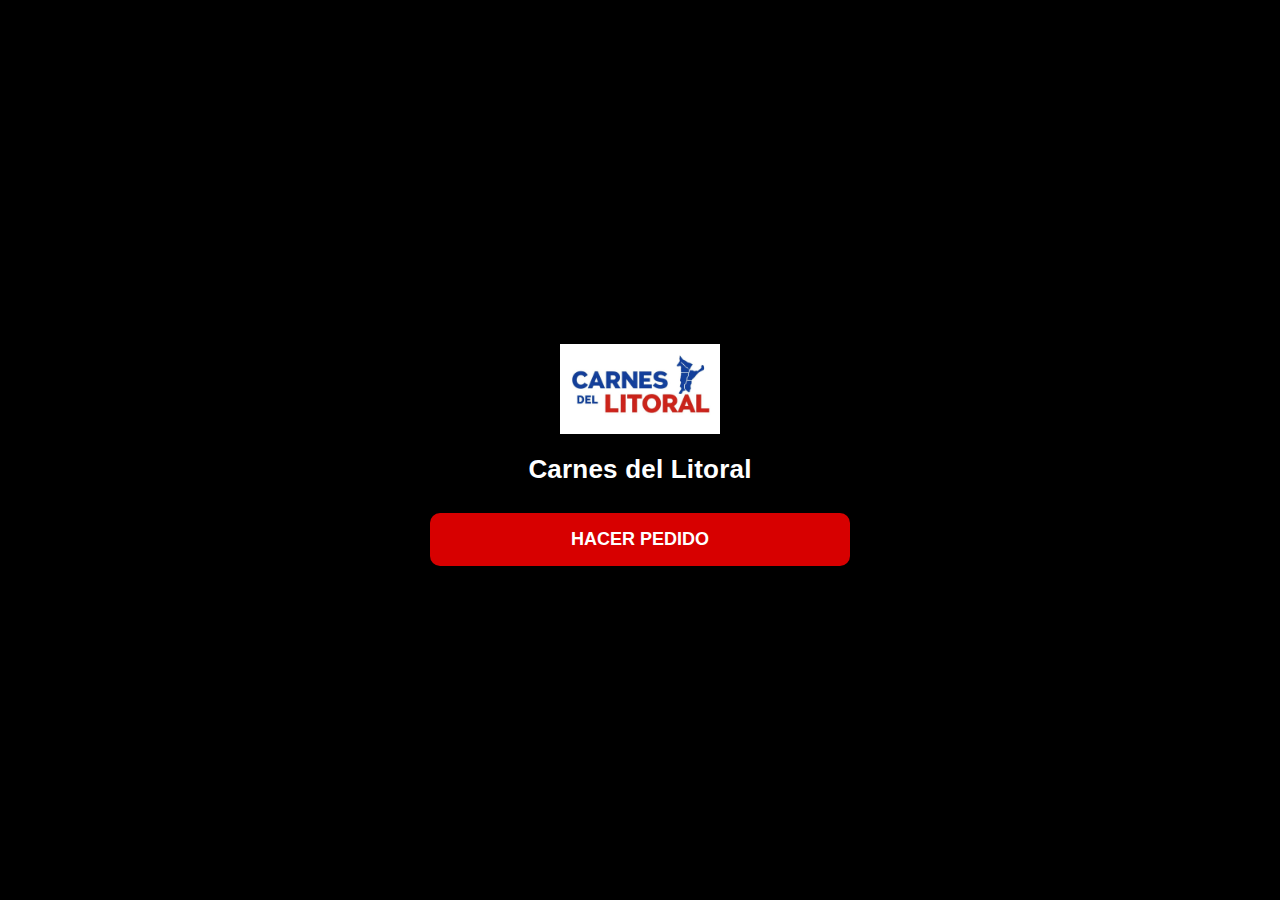
<file: index.html>
<!DOCTYPE html>
<html lang="es">
<head>
  <meta charset="UTF-8" />
  <meta name="viewport" content="width=device-width, initial-scale=1" />
  <title>Carnes del Litoral</title>
  <link rel="stylesheet" href="index.css" />
</head>
<body>
  <main class="container">
    <img src="logo.png" class="logo" alt="Carnes del Litoral" />

    <h1 class="titulo">Carnes del Litoral</h1>

    <a class="btn" href="pedido.html">HACER PEDIDO</a>
  </main>
</body>
</html>
</file>
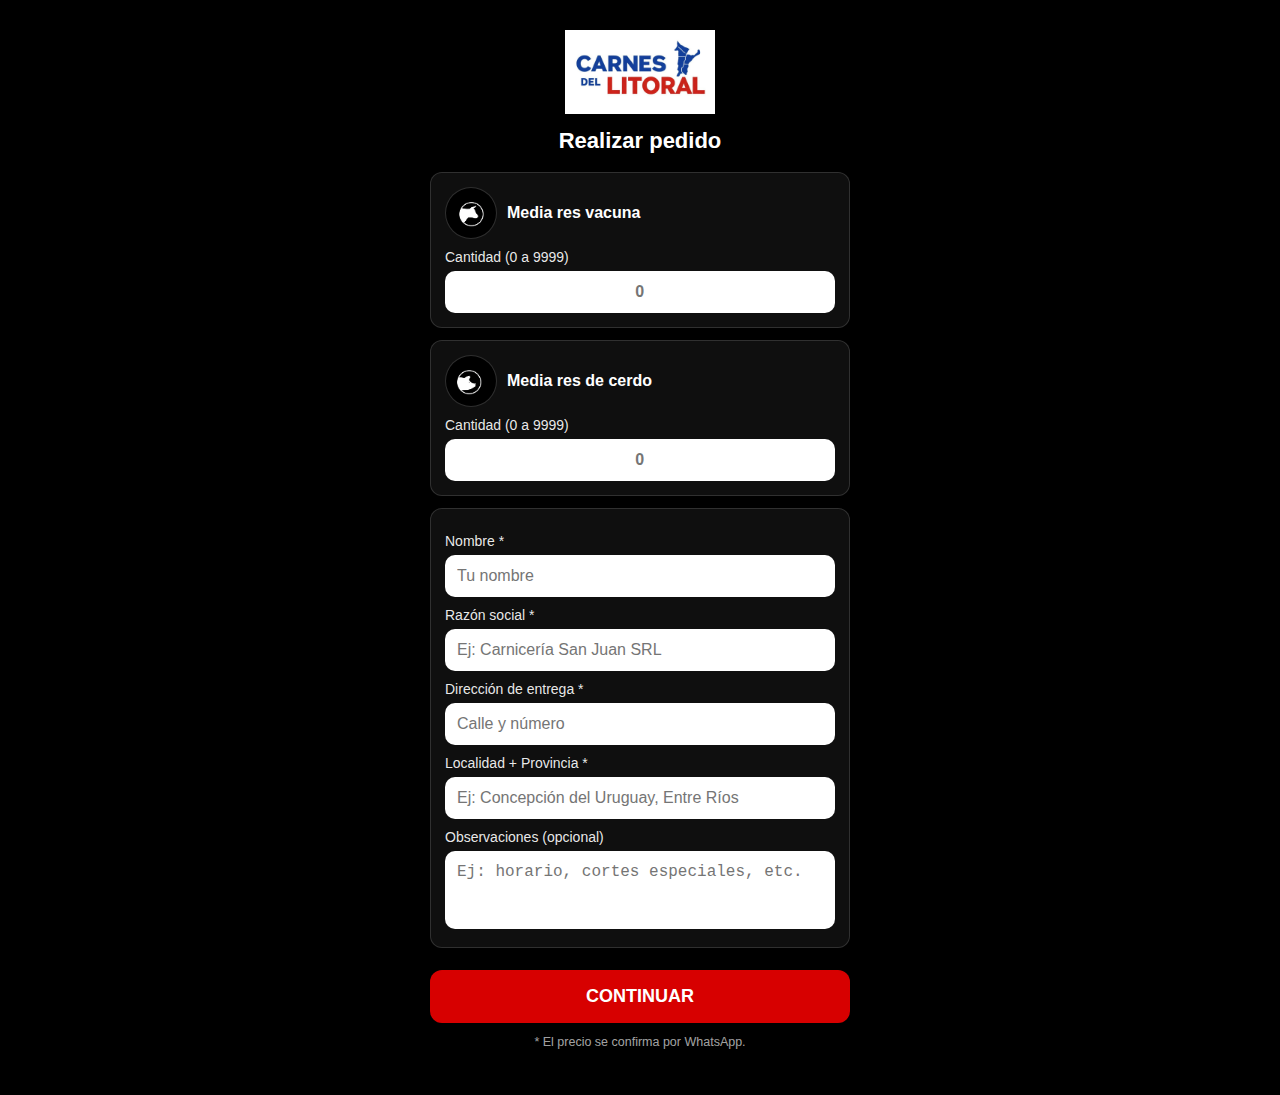
<file: pedido.html>
<!DOCTYPE html>
<html lang="es">
<head>
  <meta charset="UTF-8" />
  <meta name="viewport" content="width=device-width, initial-scale=1" />
  <title>Carnes del Litoral — Pedido</title>
  <link rel="stylesheet" href="pedido.css" />
</head>
<body>

  <main class="container">
    <img src="logo.png" class="logo" alt="Carnes del Litoral" />
    <h2 class="title">Realizar pedido</h2>

    <section class="card">
      <div class="prod">
        <img src="vacuno.png" class="prod-icon" alt="Vacuno" />
        <div class="prod-title">Media res vacuna</div>
      </div>
      <label class="label">Cantidad (0 a 9999)</label>
      <input id="vacuno" class="qty" type="text" inputmode="numeric" placeholder="0" />
    </section>

    <section class="card">
      <div class="prod">
        <img src="cerdo.png" class="prod-icon" alt="Cerdo" />
        <div class="prod-title">Media res de cerdo</div>
      </div>
      <label class="label">Cantidad (0 a 9999)</label>
      <input id="cerdo" class="qty" type="text" inputmode="numeric" placeholder="0" />
    </section>

    <section class="card">
      <label class="label">Nombre *</label>
      <input id="nombre" class="text" type="text" placeholder="Tu nombre" />

      <label class="label">Razón social *</label>
      <input id="razon" class="text" type="text" placeholder="Ej: Carnicería San Juan SRL" />

      <label class="label">Dirección de entrega *</label>
      <input id="direccion" class="text" type="text" placeholder="Calle y número" />


      <label class="label">Localidad + Provincia *</label>
      <input id="locprov" class="text" type="text" placeholder="Ej: Concepción del Uruguay, Entre Ríos" />

      <label class="label">Observaciones (opcional)</label>
      <textarea id="obs" class="text area" rows="3" placeholder="Ej: horario, cortes especiales, etc."></textarea>
    </section>

    <button id="btnContinuar" class="btn">CONTINUAR</button>

    <p class="hint">
      * El precio se confirma por WhatsApp.
    </p>
  </main>

  <script src="pedido.js"></script>
</body>
</html>
</file>
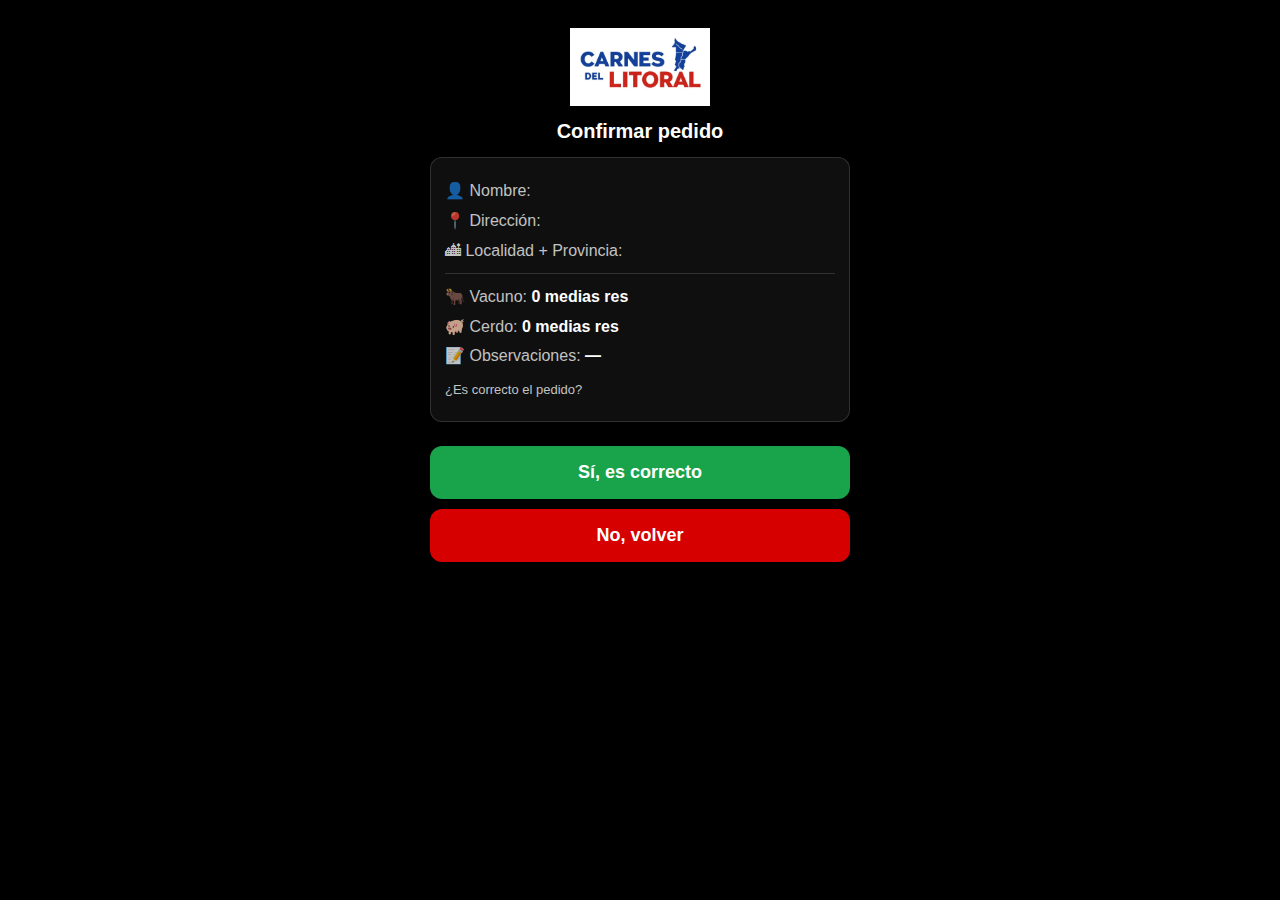
<file: resumen.html>
<!DOCTYPE html>
<html lang="es">
<head>
  <meta charset="UTF-8" />
  <meta name="viewport" content="width=device-width, initial-scale=1" />
  <title>Confirmar pedido — Carnes del Litoral</title>
  <style>
    *{ box-sizing:border-box; }
    body{
      margin:0; background:#000; color:#fff; font-family: Arial, sans-serif;
      padding:18px 16px 28px;
    }
    .wrap{ max-width:420px; margin:0 auto; }
    .logo{ width:140px; display:block; margin: 10px auto 14px; }
    h2{ text-align:center; margin:0 0 14px; font-size:20px; }
    .card{
      background: rgba(255,255,255,0.06);
      border: 1px solid rgba(255,255,255,0.14);
      border-radius: 12px;
      padding: 14px;
      margin-bottom: 14px;
      line-height: 1.35;
    }
    .row{ margin: 8px 0; }
    .k{ color: rgba(255,255,255,0.75); }
    .v{ font-weight:800; }
    .btn{
      width:100%;
      border:none;
      padding: 16px 14px;
      font-size: 18px;
      font-weight: 800;
      border-radius: 12px;
      cursor:pointer;
      margin-top: 10px;
    }
    .yes{ background:#19a34a; color:#fff; }
    .no{ background:#d70000; color:#fff; }
    .btn:active{ opacity:.85; }
  </style>
</head>
<body>
  <main class="wrap">
    <img src="logo.png" class="logo" alt="Carnes del Litoral" />
    <h2>Confirmar pedido</h2>

    <section class="card" id="summary"></section>

    <button class="btn yes" id="btnYes">Sí, es correcto</button>
    <button class="btn no" id="btnNo">No, volver</button>
  </main>

<script>
  const STORAGE_KEY = "carnes_pedido_temp";
  const params = new URLSearchParams(window.location.search);

  const nombre = params.get("nombre") || "";
  const direccion = params.get("direccion") || "";
  const locprov = params.get("locprov") || "";
  const vacuno = params.get("vacuno") || "0";
  const cerdo = params.get("cerdo") || "0";
  const obs = params.get("obs") || "";

  document.getElementById("summary").innerHTML = `
    <div class="row"><span class="k">👤 Nombre:</span> <span class="v">${escapeHtml(nombre)}</span></div>
    <div class="row"><span class="k">📍 Dirección:</span> <span class="v">${escapeHtml(direccion)}</span></div>
    <div class="row"><span class="k">🏙 Localidad + Provincia:</span> <span class="v">${escapeHtml(locprov)}</span></div>
    <hr style="border:none;border-top:1px solid rgba(255,255,255,0.14);margin:12px 0;">
    <div class="row"><span class="k">🐂 Vacuno:</span> <span class="v">${escapeHtml(vacuno)} medias res</span></div>
    <div class="row"><span class="k">🐖 Cerdo:</span> <span class="v">${escapeHtml(cerdo)} medias res</span></div>
    <div class="row"><span class="k">📝 Observaciones:</span> <span class="v">${escapeHtml(obs || "—")}</span></div>
    <div class="row" style="margin-top:14px;color:rgba(255,255,255,0.75);font-size:13px;">
      ¿Es correcto el pedido?
    </div>
  `;

  // WhatsApp destino de prueba (tu número)
  const telefono = "5491122551700";

  function buildMessage(){
    let msg = `📦 NUEVO PEDIDO\n\n`;
    msg += `👤 Nombre: ${nombre}\n`;
    msg += `📍 Dirección: ${direccion}\n`;
    msg += `🏙 Localidad + Provincia: ${locprov}\n\n`;
    msg += `🐂 Vacuno: ${vacuno} medias res\n`;
    msg += `🐖 Cerdo: ${cerdo} medias res\n`;
    msg += `📝 Observaciones: ${obs || "—"}\n`;
    return msg;
  }

  document.getElementById("btnYes").addEventListener("click", () => {
    // si confirma, borramos el borrador
    localStorage.removeItem(STORAGE_KEY);
    const url = `https://wa.me/${telefono}?text=${encodeURIComponent(buildMessage())}`;
    window.location.href = url;
  });

  document.getElementById("btnNo").addEventListener("click", () => {
    // vuelve con datos cargados (ya están guardados en localStorage desde pedido.js)
    window.location.href = "pedido.html";
  });

  function escapeHtml(s){
    return String(s).replace(/[&<>"']/g, (c) => ({
      "&":"&amp;","<":"&lt;",">":"&gt;","\"":"&quot;","'":"&#39;"
    }[c]));
  }
</script>
</body>
</html>
</file>
<file: index.css>
* { box-sizing: border-box; }

body{
  margin:0;
  min-height:100vh;
  display:flex;
  align-items:center;
  justify-content:center;
  background:#000;
  color:#fff;
  font-family: Arial, sans-serif;
  padding:24px;
}

.container{
  width:100%;
  max-width:420px;
  text-align:center;
}

.logo{
  width:160px;
  height:auto;
  margin: 10px auto 20px;
  display:block;
}

.titulo{
  font-size:26px;
  margin: 0 0 28px;
  letter-spacing: .2px;
}

.btn{
  display:block;
  background:#d70000;
  color:#fff;
  text-decoration:none;
  padding:16px 18px;
  border-radius:10px;
  font-size:18px;
  font-weight:700;
}

.btn:active{ opacity:.85; }
</file>
<file: pedido.css>
* { box-sizing: border-box; }

body{
  margin:0;
  background:#000;
  color:#fff;
  font-family: Arial, sans-serif;
  padding:18px 16px 30px;
}

.container{
  width:100%;
  max-width:420px;
  margin:0 auto;
}

.logo{
  width:150px;
  height:auto;
  display:block;
  margin: 12px auto 14px;
}

.title{
  text-align:center;
  margin: 0 0 18px;
  font-size:22px;
}

.card{
  background: rgba(255,255,255,0.06);
  border: 1px solid rgba(255,255,255,0.14);
  border-radius: 12px;
  padding: 14px;
  margin-bottom: 12px;
}

.prod{
  display:flex;
  align-items:center;
  gap:10px;
  margin-bottom:10px;
}

.prod-icon{
  width:52px;     /* iconos visibles pero discretos */
  height:52px;
  border-radius:50%;
  object-fit:cover;
  background:#000;
  border: 1px solid rgba(255,255,255,0.18);
}

.prod-title{
  font-weight:800;
  font-size:16px;
}

.label{
  display:block;
  margin: 10px 0 6px;
  color: rgba(255,255,255,0.92);
  font-size: 14px;
}

.text, .qty, .area{
  width:100%;
  border:none;
  border-radius: 10px;
  padding: 12px;
  font-size: 16px;
  outline:none;
}

.qty{
  text-align:center;
  font-weight:800;
  letter-spacing: .5px;
}

.area{
  resize:none;
}

.btn{
  width:100%;
  margin-top: 10px;
  background:#d70000;
  color:#fff;
  border:none;
  padding: 16px 14px;
  font-size: 18px;
  font-weight: 800;
  border-radius: 12px;
  cursor:pointer;
}

.btn:active{ opacity:.85; }

.hint{
  text-align:center;
  color: rgba(255,255,255,0.65);
  font-size: 12.5px;
  margin-top: 12px;
}
</file>
